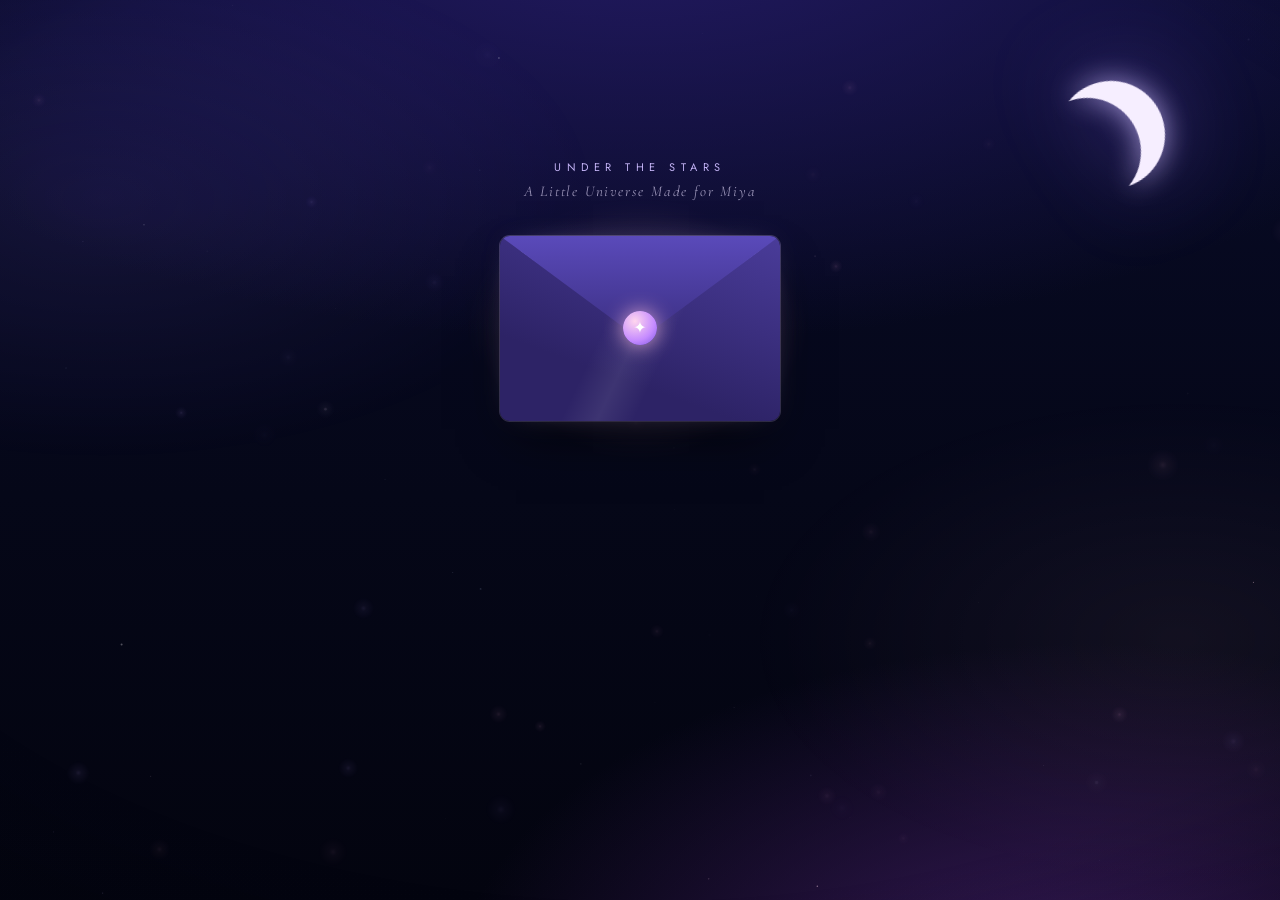
<file: under-the-stars/index.html>
<!doctype html>
<html lang="en">
<head>
  <meta charset="utf-8">
  <meta name="viewport" content="width=device-width, initial-scale=1, viewport-fit=cover">
  <title>Under the Stars</title>
  <meta name="description" content="A little universe, made with love.">
  <meta name="robots" content="noindex, nofollow">
  <meta name="theme-color" content="#050816">
  <link rel="icon" href="data:image/svg+xml,%3Csvg xmlns=%27http://www.w3.org/2000/svg%27 viewBox=%270 0 64 64%27%3E%3Crect width=%2764%27 height=%2764%27 rx=%2716%27 fill=%27%23141a52%27/%3E%3Cpath d=%27M32 10l5.5 16.5L54 32l-16.5 5.5L32 54l-5.5-16.5L10 32l16.5-5.5z%27 fill=%27%23ffbfe0%27/%3E%3C/svg%3E">
  <link rel="preconnect" href="https://fonts.googleapis.com">
  <link rel="preconnect" href="https://fonts.gstatic.com" crossorigin>
  <link rel="stylesheet" href="https://fonts.googleapis.com/css2?family=Caveat:wght@500;600&family=Cormorant+Garamond:ital,wght@0,300;0,400;0,500;1,300;1,400&family=Jost:wght@300;400;500&display=swap">
  <link rel="stylesheet" href="styles.css">
</head>
<body data-scene="0">

  <canvas id="sky" aria-hidden="true"></canvas>
  <div class="aurora" aria-hidden="true"></div>
  <div class="moon" aria-hidden="true"><span></span></div>
  <div class="vignette" aria-hidden="true"></div>

  <!-- Persistent music controls (appear after the first tap) -->
  <div class="music-bar" id="musicBar" role="group" aria-label="Music controls">
    <button class="icon-btn" id="playBtn" type="button" aria-label="Play music" aria-pressed="false">
      <svg class="i-play" viewBox="0 0 24 24" aria-hidden="true"><path d="M8 5.5v13l11-6.5z"/></svg>
      <svg class="i-pause" viewBox="0 0 24 24" aria-hidden="true"><path d="M7 5h3.5v14H7zM13.5 5H17v14h-3.5z"/></svg>
    </button>
    <div class="track">
      <span class="eq" aria-hidden="true"><i></i><i></i><i></i></span>
      <span class="track-text"><b id="trackTitle"></b><span id="trackArtist"></span></span>
    </div>
    <label class="vol">
      <svg viewBox="0 0 24 24" aria-hidden="true"><path d="M4 9.5v5h3.5L12 18.5v-13L7.5 9.5zM15 8.5a5 5 0 0 1 0 7M17.5 6a8.5 8.5 0 0 1 0 12" fill="none" stroke="currentColor" stroke-width="1.6" stroke-linecap="round"/></svg>
      <input id="volume" type="range" min="0" max="100" step="1" value="60" aria-label="Volume">
    </label>
  </div>

  <main id="stage">

    <!-- SCENE 1 · THE MYSTERIOUS OPENING -->
    <section class="scene" id="scene-0" aria-label="Opening">
      <p class="brand"><span data-text="title"></span><em data-text="subtitle"></em></p>

      <div class="envelope" id="envelope" aria-hidden="true">
        <div class="env-glow"></div>
        <div class="env-back"></div>
        <div class="env-letter"><span></span><span></span><span></span></div>
        <div class="env-front"></div>
        <div class="env-flap"></div>
        <div class="env-seal">&#10022;</div>
      </div>

      <div class="opening-text">
        <p class="rtext line-1" id="line1" data-text="opening.line1"></p>
        <p class="rtext line-2" id="line2" data-text="opening.line2"></p>
      </div>
      <button class="btn rtext" id="openBtn" type="button" data-text="opening.button"></button>
    </section>

    <!-- SCENE 2 · THE MUSIC EXPERIENCE -->
    <section class="scene" id="scene-1" aria-label="Music" inert>
      <p class="eyebrow" data-text="music.eyebrow"></p>
      <h2 class="song-title" data-text="music.title"></h2>
      <p class="song-artist"><span data-text="music.artist"></span></p>

      <div class="player-card" id="playerCard">
        <div class="player-frame"><div id="ytPlayer"></div></div>
        <div class="player-fallback" id="playerFallback" hidden>
          <p data-text="music.fallbackText"></p>
          <a class="btn ghost" id="fallbackLink" target="_blank" rel="noopener noreferrer" data-text="music.fallbackButton"></a>
        </div>
      </div>
      <p class="hint" data-text="music.hint"></p>
      <button class="btn" type="button" data-next data-text="music.continue"></button>
    </section>

    <!-- SCENE 3 · HER PHOTOGRAPH REVEAL -->
    <section class="scene" id="scene-2" aria-label="Photographs" inert>
      <div class="reveal-stage" id="revealStage">
        <div class="reveal-flash" aria-hidden="true"></div>
        <div class="float-stars far" aria-hidden="true"></div>
        <div class="frame-wrap">
          <div class="frame-glow" aria-hidden="true"></div>
          <div class="frame" id="frame">
            <div class="photo-stack" id="photoStack"></div>
          </div>
          <div class="float-stars near" aria-hidden="true"></div>
          <button class="arrow prev" id="photoPrev" type="button" aria-label="Previous photograph">&#8249;</button>
          <button class="arrow next" id="photoNext" type="button" aria-label="Next photograph">&#8250;</button>
        </div>
      </div>
      <p class="reveal-line rtext" id="revealLine" data-text="reveal.line"></p>
      <div class="thumbs" id="thumbs" role="tablist" aria-label="Photographs"></div>
      <button class="btn ghost" type="button" data-next data-text="reveal.continue"></button>
    </section>

    <!-- SCENE 4 · OUR LITTLE UNIVERSE -->
    <section class="scene" id="scene-3" aria-label="Us" inert>
      <h2 class="duo-title rtext" id="duoTitle"></h2>
      <div class="duo-wrap" id="duoWrap">
        <div class="constellation">
          <svg viewBox="0 0 100 26" aria-hidden="true">
            <polyline class="cl-line" pathLength="1" points="25,21 33,11 42,16 50,5 58,14 67,8 75,21"/>
            <circle class="cs sm" cx="33" cy="11" r="0.7"/>
            <circle class="cs sm" cx="42" cy="16" r="0.6"/>
            <circle class="cs md" cx="50" cy="5" r="0.9"/>
            <circle class="cs sm" cx="58" cy="14" r="0.6"/>
            <circle class="cs sm" cx="67" cy="8" r="0.7"/>
            <circle class="cs big a" cx="25" cy="21" r="1.7"/>
            <circle class="cs big b" cx="75" cy="21" r="1.7"/>
          </svg>
        </div>
        <div class="duo">
          <figure class="portrait a"><div class="arch"><img id="duoMe" alt="" decoding="async"></div><figcaption id="capMe"></figcaption></figure>
          <figure class="portrait b"><div class="arch"><img id="duoHer" alt="" decoding="async"></div><figcaption id="capHer"></figcaption></figure>
        </div>
      </div>
      <p class="duo-caption rtext" id="duoCaption" data-text="universe.caption"></p>
      <button class="btn ghost rtext" type="button" data-next data-text="universe.continue"></button>
    </section>

    <!-- SCENE 5 · THE LETTER -->
    <section class="scene" id="scene-4" aria-label="Letter" inert>
      <p class="eyebrow" data-text="letter.eyebrow"></p>
      <div class="letter" id="letter">
        <div class="letter-fold" id="letterFold"><span class="fold-label" id="foldLabel"></span></div>
        <div class="letter-wrap" id="letterWrap">
          <div class="letter-clip">
            <div class="letter-paper"><div class="letter-body" id="letterBody" tabindex="0"></div></div>
          </div>
        </div>
      </div>
      <button class="btn" id="readBtn" type="button" data-text="letter.button"></button>
      <button class="btn ghost rtext" id="letterNext" type="button" data-next data-text="letter.continue"></button>
    </section>

    <!-- SCENE 6 · THE ORIGINAL DEDICATION -->
    <section class="scene" id="scene-5" aria-label="Dedication" inert>
      <p class="eyebrow" data-text="dedication.eyebrow"></p>
      <div class="lyric-stage" id="lyricStage" aria-live="polite"></div>
      <div class="lyric-controls">
        <button class="arrow small" id="lyricPrev" type="button" aria-label="Previous verse">&#8249;</button>
        <div class="lyric-dots" id="lyricDots"></div>
        <button class="arrow small" id="lyricNextBtn" type="button" aria-label="Next verse">&#8250;</button>
      </div>
      <p class="fineprint" data-text="dedication.note"></p>
      <button class="btn ghost rtext" id="dedicationNext" type="button" data-next data-text="dedication.continue"></button>
    </section>

    <!-- SCENE 7 · THE FINAL SURPRISE -->
    <section class="scene" id="scene-6" aria-label="Finale" inert>
      <div class="finale-text">
        <p class="rtext f-line1" id="fLine1"></p>
        <p class="rtext f-line2" id="fLine2" data-text="finale.line2"></p>
        <p class="rtext f-sign" id="fSign"></p>
      </div>
      <svg class="heart" id="heart" viewBox="0 0 120 120" aria-hidden="true"></svg>
      <button class="btn ghost rtext" id="replayBtn" type="button" data-text="finale.replay"></button>
    </section>

  </main>

  <nav class="nav" id="nav" aria-label="Experience navigation">
    <button class="nav-back" id="navBack" type="button" aria-label="Previous scene">&#8249;</button>
    <ol class="dots" id="dots"></ol>
  </nav>

  <noscript><p style="position:fixed;inset:0;display:grid;place-items:center;color:#fff;background:#050816;font-family:sans-serif;padding:2rem;text-align:center">This little universe needs JavaScript. Please turn it on and reload.</p></noscript>

  <script src="config.js"></script>
  <script src="script.js"></script>
</body>
</html>
</file>
<file: under-the-stars/styles.css>
/* ==========================================================================
   UNDER THE STARS — styles
   Palette: midnight blue · violet · lavender · soft pink
   ========================================================================== */

:root {
  --ink: #04061a;
  --night: #0a0f2e;
  --midnight: #141a52;
  --violet: #8b6cff;
  --lav: #cdbcff;
  --pink: #ffbfe0;
  --star: #fff8ff;
  --text: #f4efff;
  --muted: rgba(231, 222, 255, .68);
  --line: rgba(205, 188, 255, .32);

  --serif: 'Cormorant Garamond', 'Iowan Old Style', 'Palatino Linotype', Georgia, serif;
  --script: 'Caveat', 'Segoe Script', 'Bradley Hand', 'Comic Sans MS', cursive;
  --ui: 'Jost', system-ui, -apple-system, 'Segoe UI', Roboto, sans-serif;

  --top: calc(env(safe-area-inset-top, 0px) + 68px);
  --bottom: calc(env(safe-area-inset-bottom, 0px) + 66px);
  --ease: cubic-bezier(.22, .8, .24, 1);
  --pulse: 0;
}

*, *::before, *::after { box-sizing: border-box; }

html, body { height: 100%; margin: 0; }

body {
  background:
    radial-gradient(120% 80% at 50% -10%, #231a63 0%, rgba(35, 26, 99, 0) 60%),
    radial-gradient(90% 70% at 85% 110%, #3a1b5c 0%, rgba(58, 27, 92, 0) 55%),
    linear-gradient(180deg, #080b28 0%, #050718 55%, #03040f 100%);
  background-color: var(--ink);
  color: var(--text);
  font-family: var(--ui);
  font-weight: 300;
  line-height: 1.5;
  overflow: hidden;
  -webkit-font-smoothing: antialiased;
  -webkit-tap-highlight-color: transparent;
  overscroll-behavior: none;
}

button { font: inherit; color: inherit; cursor: pointer; }
img { display: block; max-width: 100%; }

:focus-visible { outline: 2px solid var(--lav); outline-offset: 3px; border-radius: 8px; }

/* ---------- Atmosphere layers ---------- */
#sky { position: fixed; inset: 0; width: 100%; height: 100%; z-index: 0; }

.aurora {
  position: fixed; inset: -20%; z-index: 0; pointer-events: none; opacity: .55;
  background:
    radial-gradient(40% 30% at 20% 30%, rgba(139, 108, 255, .22), transparent 70%),
    radial-gradient(35% 28% at 80% 65%, rgba(255, 191, 224, .12), transparent 70%);
  animation: drift 40s ease-in-out infinite alternate;
}
@keyframes drift { to { transform: translate3d(4%, -3%, 0) scale(1.08); } }

.vignette {
  position: fixed; inset: 0; z-index: 1; pointer-events: none;
  background: radial-gradient(120% 100% at 50% 45%, transparent 55%, rgba(2, 3, 12, .62) 100%);
}

.moon {
  position: fixed; z-index: 1; pointer-events: none;
  top: calc(env(safe-area-inset-top, 0px) + 9vh); right: 9vw;
  width: clamp(64px, 14vw, 108px); aspect-ratio: 1;
  opacity: 0; transition: opacity 3s ease 1s;
  animation: moonfloat 14s ease-in-out infinite alternate;
}
.moon span {
  display: block; width: 100%; height: 100%; border-radius: 50%;
  box-shadow: inset -.26em .08em 0 0 #f6eeff;
  font-size: clamp(64px, 14vw, 108px);
  filter: drop-shadow(0 0 14px rgba(205, 188, 255, .75)) drop-shadow(0 0 46px rgba(139, 108, 255, .45));
  transform: rotate(-18deg);
}
body.ready .moon { opacity: 1; }
body:not([data-scene="0"]) .moon { opacity: .38; transition-delay: 0s; }
body[data-scene="2"] .moon { opacity: .1; }
@keyframes moonfloat { to { transform: translateY(8px); } }

/* ---------- Scenes ---------- */
#stage { position: fixed; inset: 0; z-index: 2; }

.scene {
  position: absolute; inset: 0;
  display: flex; flex-direction: column; align-items: center;
  padding: var(--top) 20px var(--bottom);
  gap: clamp(10px, 2.2svh, 22px);
  text-align: center;
  overflow-y: auto; overflow-x: hidden;
  opacity: 0; visibility: hidden; pointer-events: none;
  filter: blur(10px);
  transform: scale(1.015);
  transition: opacity .7s ease, filter .7s ease, transform .9s var(--ease), visibility 0s linear .7s;
  scrollbar-width: none;
}
.scene::-webkit-scrollbar { display: none; }
.scene > :first-child { margin-top: auto; }
.scene > :last-child { margin-bottom: auto; }
.scene.active {
  opacity: 1; visibility: visible; pointer-events: auto; filter: none; transform: none;
  transition: opacity 1s ease .15s, filter 1s ease .15s, transform 1.2s var(--ease) .15s, visibility 0s;
}

/* Reveal-on-cue text */
.rtext {
  opacity: 0; transform: translateY(12px); filter: blur(7px);
  transition: opacity 1.6s ease, transform 1.6s var(--ease), filter 1.6s ease;
}
.rtext.show { opacity: 1; transform: none; filter: none; }
.btn.rtext { transition: opacity 1.4s ease, transform 1.4s var(--ease), filter 1.4s ease, background .3s, box-shadow .3s, border-color .3s; pointer-events: none; }
.btn.rtext.show { pointer-events: auto; }

.eyebrow {
  margin: 0; font-size: 11.5px; letter-spacing: .42em; text-transform: uppercase;
  color: var(--lav); opacity: .85; font-weight: 400;
}

/* ---------- Buttons ---------- */
.btn {
  position: relative; min-height: 48px; padding: .9em 2em;
  border: 1px solid rgba(205, 188, 255, .55); border-radius: 999px;
  background: linear-gradient(135deg, rgba(139, 108, 255, .42), rgba(255, 191, 224, .22));
  -webkit-backdrop-filter: blur(10px); backdrop-filter: blur(10px);
  color: #fff; font-size: 12.5px; font-weight: 500; letter-spacing: .2em; text-transform: uppercase;
  text-decoration: none; display: inline-flex; align-items: center; justify-content: center;
  box-shadow: 0 0 0 0 rgba(139, 108, 255, .5), 0 10px 30px -10px rgba(139, 108, 255, .65), inset 0 1px 0 rgba(255, 255, 255, .22);
  transition: transform .35s var(--ease), box-shadow .35s ease, background .35s ease, border-color .35s ease;
}
@media (hover: hover) {
  .btn:hover { transform: scale(1.035); border-color: rgba(255, 255, 255, .8); box-shadow: 0 0 0 6px rgba(139, 108, 255, .14), 0 14px 38px -8px rgba(160, 130, 255, .85), inset 0 1px 0 rgba(255, 255, 255, .3); }
}
.btn:active { transform: scale(.98); }
.btn:disabled { opacity: .7; pointer-events: none; }
.btn.ghost { background: rgba(255, 255, 255, .05); border-color: var(--line); box-shadow: inset 0 1px 0 rgba(255, 255, 255, .12); }
.btn[hidden] { display: none; }
.btn.pulse::after {
  content: ""; position: absolute; inset: -1px; border-radius: inherit; border: 1px solid rgba(255, 255, 255, .6);
  animation: ring 2.6s ease-out infinite; pointer-events: none;
}
@keyframes ring { from { transform: scale(1); opacity: .8; } to { transform: scale(1.35, 1.7); opacity: 0; } }

.arrow {
  width: 44px; height: 44px; border-radius: 50%; border: 1px solid var(--line);
  background: rgba(10, 15, 46, .55); -webkit-backdrop-filter: blur(8px); backdrop-filter: blur(8px);
  font-size: 26px; line-height: 1; display: grid; place-items: center; padding: 0 0 3px;
  transition: background .3s, transform .3s var(--ease), border-color .3s;
}
.arrow:hover { background: rgba(139, 108, 255, .35); border-color: rgba(255, 255, 255, .6); }
.arrow:disabled { cursor: default; }
.arrow.small { width: 38px; height: 38px; font-size: 22px; }

/* ---------- Music bar ---------- */
.music-bar {
  position: fixed; z-index: 20; left: 50%;
  top: calc(env(safe-area-inset-top, 0px) + 12px);
  width: min(calc(100vw - 24px), 440px); height: 48px;
  display: flex; align-items: center; gap: 10px; padding: 0 14px 0 6px;
  border-radius: 999px; border: 1px solid var(--line);
  background: rgba(10, 14, 44, .55); -webkit-backdrop-filter: blur(14px); backdrop-filter: blur(14px);
  box-shadow: 0 10px 30px -12px rgba(0, 0, 0, .7), inset 0 1px 0 rgba(255, 255, 255, .08);
  transform: translate(-50%, -140%); opacity: 0; pointer-events: none;
  transition: transform .9s var(--ease), opacity .9s ease;
}
body.music-on .music-bar { transform: translate(-50%, 0); opacity: 1; pointer-events: auto; }
.icon-btn {
  flex: none; width: 38px; height: 38px; border-radius: 50%; border: 0; padding: 0;
  display: grid; place-items: center; color: #fff;
  background: linear-gradient(135deg, var(--violet), #c58bff 60%, var(--pink));
  box-shadow: 0 0 18px rgba(139, 108, 255, .6);
  transition: transform .25s var(--ease), box-shadow .25s;
}
.icon-btn:hover { transform: scale(1.07); }
.icon-btn svg { width: 20px; height: 20px; fill: currentColor; grid-area: 1 / 1; }
.icon-btn .i-pause { display: none; }
.music-bar.is-playing .i-play { display: none; }
.music-bar.is-playing .i-pause { display: block; }
.track { flex: 1; min-width: 0; display: flex; align-items: center; gap: 9px; text-align: left; }
.track-text { min-width: 0; display: flex; flex-direction: column; font-size: 12px; line-height: 1.2; color: var(--muted); }
.track-text b { font-weight: 500; color: #fff; font-size: 13.5px; letter-spacing: .02em; white-space: nowrap; overflow: hidden; text-overflow: ellipsis; }
.track-text span { white-space: nowrap; overflow: hidden; text-overflow: ellipsis; }
.eq { display: none; align-items: flex-end; gap: 2px; height: 14px; flex: none; }
.eq i { width: 2.5px; height: 100%; background: var(--lav); border-radius: 2px; transform-origin: bottom; transform: scaleY(.25); }
.music-bar.is-playing .eq { display: inline-flex; }
.music-bar.is-playing .eq i { animation: eq 1s ease-in-out infinite; }
.music-bar.is-playing .eq i:nth-child(2) { animation-delay: -.35s; }
.music-bar.is-playing .eq i:nth-child(3) { animation-delay: -.7s; }
@keyframes eq { 0%, 100% { transform: scaleY(.25); } 50% { transform: scaleY(1); } }
.vol { flex: none; display: flex; align-items: center; gap: 6px; color: var(--lav); }
.vol svg { width: 20px; height: 20px; }
input[type=range] { -webkit-appearance: none; appearance: none; width: clamp(64px, 17vw, 96px); height: 28px; background: transparent; margin: 0; cursor: pointer; --v: 60%; }
input[type=range]::-webkit-slider-runnable-track { height: 4px; border-radius: 4px; background: linear-gradient(90deg, var(--lav) var(--v), rgba(255, 255, 255, .2) var(--v)); }
input[type=range]::-moz-range-track { height: 4px; border-radius: 4px; background: rgba(255, 255, 255, .2); }
input[type=range]::-moz-range-progress { height: 4px; border-radius: 4px; background: var(--lav); }
input[type=range]::-webkit-slider-thumb { -webkit-appearance: none; width: 16px; height: 16px; margin-top: -6px; border-radius: 50%; background: #fff; box-shadow: 0 0 10px var(--violet); border: 0; }
input[type=range]::-moz-range-thumb { width: 16px; height: 16px; border-radius: 50%; background: #fff; box-shadow: 0 0 10px var(--violet); border: 0; }

/* ---------- Bottom navigation ---------- */
.nav {
  position: fixed; z-index: 20; left: 50%; transform: translateX(-50%);
  bottom: calc(env(safe-area-inset-bottom, 0px) + 12px);
  display: flex; align-items: center; gap: 6px; padding: 4px 12px 4px 4px;
  border-radius: 999px; border: 1px solid transparent;
  transition: opacity .8s ease;
}
body[data-scene="0"] .nav { opacity: 0; pointer-events: none; }
.nav-back {
  width: 40px; height: 40px; border-radius: 50%; border: 1px solid var(--line); background: rgba(10, 14, 44, .5);
  font-size: 24px; line-height: 1; padding: 0 0 3px; display: grid; place-items: center; transition: opacity .3s, background .3s;
}
.nav-back:hover { background: rgba(139, 108, 255, .35); }
.nav-back[hidden], body[data-scene="1"] .nav-back { visibility: hidden; }
.dots { list-style: none; margin: 0; padding: 0; display: flex; gap: 2px; }
.dots button {
  position: relative; width: 26px; height: 40px; border: 0; background: transparent; padding: 0; display: grid; place-items: center;
}
.dots button::before {
  content: ""; width: 7px; height: 7px; border-radius: 50%; background: rgba(205, 188, 255, .35);
  transition: transform .4s var(--ease), background .4s, box-shadow .4s;
}
.dots button.visited::before { background: rgba(205, 188, 255, .75); }
.dots button[aria-current="step"]::before { background: #fff; transform: scale(1.5); box-shadow: 0 0 12px 2px rgba(205, 188, 255, .9); }
.dots button:disabled { cursor: default; }
.dots button:disabled::before { background: rgba(205, 188, 255, .18); }

/* ======================================================================
   SCENE 1 — OPENING
   ====================================================================== */
.brand {
  margin: 0; display: flex; flex-direction: column; gap: 4px; align-items: center;
  font-size: 11px; letter-spacing: .5em; text-transform: uppercase; color: var(--lav); font-weight: 400;
  opacity: 0; transition: opacity 3s ease .6s;
}
.brand em { font-family: var(--serif); font-style: italic; font-size: 15px; letter-spacing: .12em; text-transform: none; color: var(--muted); }
body.ready .brand { opacity: .95; }

.envelope {
  --w: clamp(210px, 62vw, 280px);
  position: relative; width: var(--w); height: calc(var(--w) * .66); flex: none;
  perspective: 900px; margin-block: 14px 6px;
  opacity: 0; transform: translateY(14px); transition: opacity 2.4s ease 1s, transform 2.4s var(--ease) 1s;
  animation: hover 6s ease-in-out infinite alternate;
}
body.ready .envelope { opacity: 1; transform: none; }
@keyframes hover { to { translate: 0 -7px; } }
.env-glow {
  position: absolute; inset: -40% -30%; border-radius: 50%; z-index: 0; pointer-events: none;
  background: radial-gradient(closest-side, rgba(176, 140, 255, .5), rgba(255, 191, 224, .15) 55%, transparent 75%);
  opacity: .55; filter: blur(8px); animation: breathe 5s ease-in-out infinite;
}
@keyframes breathe { 50% { opacity: .95; transform: scale(1.08); } }
.env-back, .env-front, .env-flap, .env-letter { position: absolute; left: 0; width: 100%; }
.env-back {
  inset: 0; z-index: 1; border-radius: 10px;
  background: linear-gradient(160deg, #3a2f7d, #241b57);
  box-shadow: 0 24px 50px -16px rgba(0, 0, 0, .8), 0 0 0 1px rgba(205, 188, 255, .25);
}
.env-letter {
  z-index: 2; left: 6%; width: 88%; top: 8%; height: 84%; border-radius: 6px; padding: 14% 12% 0;
  background: linear-gradient(180deg, #fff9ff, #ecdfff);
  box-shadow: 0 0 30px rgba(205, 188, 255, .5);
  display: flex; flex-direction: column; gap: 9%;
  transition: transform 1.3s var(--ease) .75s, box-shadow 1.3s ease .75s;
}
.env-letter span { display: block; height: 3px; border-radius: 2px; background: rgba(107, 84, 190, .35); }
.env-letter span:nth-child(2) { width: 78%; }
.env-letter span:nth-child(3) { width: 52%; }
.env-front {
  inset: 0; z-index: 3; border-radius: 10px;
  background: linear-gradient(200deg, #4a3c9a 0%, #2d2366 70%);
  clip-path: polygon(0 0, 50% 54%, 100% 0, 100% 100%, 0 100%);
  filter: drop-shadow(0 -2px 6px rgba(0, 0, 0, .3));
}
.env-front::after {
  content: ""; position: absolute; inset: 0;
  background: linear-gradient(115deg, transparent 40%, rgba(255, 255, 255, .08) 50%, transparent 60%);
}
.env-flap {
  top: 0; height: 56%; z-index: 4; transform-origin: top center;
  background: linear-gradient(180deg, #5a4aba, #3b2f82);
  clip-path: polygon(0 0, 100% 0, 50% 100%);
  border-radius: 10px 10px 0 0;
  transition: transform .9s var(--ease), z-index 0s linear .45s;
}
.env-seal {
  position: absolute; z-index: 5; left: 50%; top: 50%; width: 34px; height: 34px; margin: -17px 0 0 -17px;
  display: grid; place-items: center; border-radius: 50%; font-size: 16px; color: #fff;
  background: radial-gradient(circle at 35% 30%, #ffd6ee, #c58bff 60%, #7b55e0);
  box-shadow: 0 0 20px rgba(255, 191, 224, .8); transition: opacity .5s, transform .6s var(--ease);
}
.opened .env-flap { transform: rotateX(180deg); z-index: 1; }
.opened .env-seal { opacity: 0; transform: scale(.4); }
.opened .env-letter { transform: translateY(-62%); box-shadow: 0 0 60px 8px rgba(215, 190, 255, .85); }
.opened .env-glow { opacity: 1; transform: scale(1.5); transition: transform 2s ease, opacity 1s; }

.opening-text { display: flex; flex-direction: column; gap: 14px; align-items: center; max-width: 30ch; }
.opening-text p { margin: 0; }
.line-1 { font-family: var(--serif); font-style: italic; font-weight: 300; font-size: clamp(20px, 5.4vw, 27px); line-height: 1.32; color: #efe7ff; }
.line-2 { font-family: var(--serif); font-weight: 400; font-size: clamp(22px, 6vw, 30px); line-height: 1.2; color: #fff; text-shadow: 0 0 22px rgba(205, 188, 255, .75); }
#scene-0.opened .opening-text, #scene-0.opened #openBtn { opacity: 0; transition: opacity .6s ease; }

/* ======================================================================
   SCENE 2 — MUSIC
   ====================================================================== */
.song-title {
  margin: 0; font-family: var(--serif); font-weight: 300; font-size: clamp(54px, 15vw, 84px); line-height: 1;
  letter-spacing: .02em; color: #fff; text-shadow: 0 0 34px rgba(160, 130, 255, .75);
}
.song-artist { margin: -4px 0 0; font-family: var(--serif); font-style: italic; font-size: clamp(19px, 5vw, 24px); color: var(--lav); }
.song-artist::before { content: "by "; opacity: .7; }
.player-card {
  width: min(100%, 372px); border-radius: 18px; padding: 8px; margin-top: 6px;
  background: rgba(255, 255, 255, .05); border: 1px solid var(--line);
  -webkit-backdrop-filter: blur(10px); backdrop-filter: blur(10px);
  box-shadow: 0 20px 50px -20px rgba(0, 0, 0, .8), 0 0 40px -10px rgba(139, 108, 255, .5);
}
.player-frame { width: 100%; height: 208px; border-radius: 12px; overflow: hidden; background: #000; }
.player-frame iframe, .player-frame > div { width: 100% !important; height: 100% !important; display: block; border: 0; }
.player-card.failed .player-frame { display: none; }
.player-fallback { padding: 18px 12px 14px; display: flex; flex-direction: column; gap: 14px; align-items: center; }
.player-fallback[hidden] { display: none; }
.player-fallback p { margin: 0; font-size: 14px; color: var(--muted); }
.hint { margin: 0; font-size: 12.5px; color: var(--muted); max-width: 32ch; }

/* ======================================================================
   SCENE 3 — PHOTOGRAPH REVEAL
   ====================================================================== */
.reveal-stage {
  --px: 0; --py: 0;
  position: relative; flex: none; display: grid; place-items: center;
  width: min(100%, 460px); padding: 10px 0;
}
.reveal-flash {
  position: fixed; inset: 0; z-index: 3; pointer-events: none; opacity: 0;
  background: radial-gradient(60% 50% at 50% 42%, rgba(255, 246, 255, .95), rgba(214, 190, 255, .55) 45%, transparent 75%);
}
.reveal-stage.go .reveal-flash { animation: flash 2.6s ease-out both; }
@keyframes flash { 0% { opacity: 0; } 18% { opacity: .95; } 100% { opacity: 0; } }

.frame-wrap { position: relative; --h: clamp(220px, calc(100svh - 370px), 540px); height: var(--h); aspect-ratio: 4 / 5; max-width: 82vw; }
.frame-glow {
  position: absolute; inset: -10%; border-radius: 40px; z-index: 0; pointer-events: none;
  background: radial-gradient(closest-side, rgba(168, 130, 255, .55), rgba(255, 175, 220, .22) 60%, transparent);
  filter: blur(18px); opacity: .9; transform: translate(calc(var(--px) * -14px), calc(var(--py) * -14px));
  animation: breathe 6s ease-in-out infinite;
}
.frame {
  position: absolute; inset: 0; z-index: 1; padding: 3px; border-radius: 26px;
  background: conic-gradient(from 210deg, #cdbcff, #ffbfe0, #8b6cff, #fff4ff, #cdbcff);
  box-shadow: 0 0 0 1px rgba(255, 255, 255, .25), 0 0 40px rgba(168, 130, 255, .7), 0 30px 60px -20px rgba(0, 0, 0, .85);
  transform: perspective(900px) rotateY(calc(var(--px) * 7deg)) rotateX(calc(var(--py) * -6deg));
  transition: transform .35s ease-out;
  touch-action: pan-y; opacity: 0;
}
.reveal-stage.go .frame { animation: frameIn 2.8s var(--ease) both; }
@keyframes frameIn { 0% { opacity: 0; filter: brightness(2.8) blur(14px); scale: 1.15; } 45% { opacity: 1; } 100% { opacity: 1; filter: none; scale: 1; } }
.reveal-stage.static .frame { opacity: 1; }
.photo-stack { position: relative; width: 100%; height: 100%; border-radius: 23px; overflow: hidden; background: #0b0f2e; }
.photo-stack img {
  position: absolute; inset: 0; width: 100%; height: 100%; object-fit: cover;
  opacity: 0; transform: scale(1.03) translate(calc(var(--px) * -5px), calc(var(--py) * -5px));
  transition: opacity 1s ease; user-select: none; -webkit-user-drag: none;
}
.photo-stack img.on { opacity: 1; animation: kenburns 16s ease-in-out infinite alternate; }
@keyframes kenburns { from { scale: 1; } to { scale: 1.07; } }
.photo-stack::after {
  content: ""; position: absolute; inset: 0; pointer-events: none;
  background: radial-gradient(110% 90% at 50% 40%, transparent 60%, rgba(10, 6, 40, .45)), linear-gradient(180deg, transparent 70%, rgba(20, 10, 60, .35));
}
.photo-fallback { position: absolute; inset: 0; display: grid; place-items: center; font-family: var(--serif); font-size: 96px; color: rgba(255, 255, 255, .85); background: linear-gradient(160deg, #3a2f7d, #6a3b8c); }

.arrow.prev, .arrow.next { position: absolute; z-index: 3; top: 50%; margin-top: -22px; opacity: .85; }
.arrow.prev { left: -14px; } .arrow.next { right: -14px; }
.frame-wrap.single .arrow { display: none; }

.float-stars { position: absolute; inset: 0; pointer-events: none; z-index: 2; }
.float-stars.far { inset: -4% -6%; z-index: 0; }
.float-stars.near { inset: -10% -14%; z-index: 3; }
.float-stars i {
  position: absolute; width: var(--s); height: var(--s); border-radius: 50%;
  background: radial-gradient(circle, #fff 0 25%, rgba(255, 236, 255, .5) 45%, transparent 70%);
  left: var(--x); top: var(--y); opacity: .2;
  animation: floaty var(--d) ease-in-out var(--dl) infinite alternate, twinkle 3.2s ease-in-out var(--dl) infinite;
}
.float-stars.near i { transform: translate(calc(var(--px, 0) * -22px), calc(var(--py, 0) * -22px)); }
@keyframes floaty { to { translate: var(--dx) var(--dy); } }
@keyframes twinkle { 0%, 100% { opacity: .25; } 50% { opacity: 1; } }

.reveal-line {
  margin: 0; max-width: 24ch; font-family: var(--serif); font-style: italic; font-weight: 400;
  font-size: clamp(21px, 5.6vw, 28px); line-height: 1.25; color: #fff; text-shadow: 0 0 24px rgba(205, 188, 255, .7);
}
.thumbs { display: flex; gap: 10px; justify-content: center; }
.thumbs button {
  width: 44px; height: 44px; padding: 0; border-radius: 50%; overflow: hidden; border: 2px solid transparent;
  background: #111; opacity: .55; transition: opacity .3s, transform .3s var(--ease), border-color .3s, box-shadow .3s;
}
.thumbs button img { width: 100%; height: 100%; object-fit: cover; }
.thumbs button:hover { opacity: .9; }
.thumbs button[aria-selected="true"] { opacity: 1; border-color: #fff; transform: scale(1.12); box-shadow: 0 0 16px rgba(205, 188, 255, .9); }
.thumbs:empty { display: none; }

/* ======================================================================
   SCENE 4 — OUR LITTLE UNIVERSE
   ====================================================================== */
.duo-title {
  margin: 0; font-family: var(--serif); font-weight: 300; font-size: clamp(34px, 9.6vw, 56px); line-height: 1.05;
  letter-spacing: .01em; color: #fff; text-shadow: 0 0 30px rgba(160, 130, 255, .75);
}
.duo-title .amp { font-family: var(--script); font-weight: 500; color: var(--pink); padding: 0 .12em; font-size: 1.15em; text-shadow: 0 0 20px rgba(255, 191, 224, .8); }
.duo-wrap { width: min(100%, 520px); flex: none; }
.constellation { width: 100%; aspect-ratio: 100 / 26; }
.constellation svg { width: 100%; height: 100%; overflow: visible; display: block; }
.cl-line {
  fill: none; stroke: rgba(222, 204, 255, .85); stroke-width: .28; stroke-linecap: round; stroke-linejoin: round;
  stroke-dasharray: 1; stroke-dashoffset: 1; filter: drop-shadow(0 0 1.2px rgba(205, 188, 255, .9));
}
.cs { fill: #fff; opacity: 0; transform-box: fill-box; transform-origin: center; filter: drop-shadow(0 0 1.4px rgba(255, 255, 255, .95)); }
.cs.big { fill: #fff4ff; filter: drop-shadow(0 0 2.2px #fff) drop-shadow(0 0 5px rgba(205, 160, 255, .95)); }
.go .cl-line { animation: draw 3.6s ease-in-out .9s forwards; }
.go .cs { animation: starOn .8s ease forwards, twinkle 3.4s ease-in-out 3s infinite; }
.go .cs.big { animation: starOn 1s ease .3s forwards, glowPulse 3s ease-in-out 2s infinite; }
.go .cs.big.b { animation-delay: 3.8s, 4.8s; }
.go .cs:nth-of-type(1) { animation-delay: 1.2s, 3s; } .go .cs:nth-of-type(2) { animation-delay: 1.7s, 3.3s; }
.go .cs:nth-of-type(3) { animation-delay: 2.3s, 3.6s; } .go .cs:nth-of-type(4) { animation-delay: 2.9s, 3.9s; }
.go .cs:nth-of-type(5) { animation-delay: 3.4s, 4.2s; }
@keyframes draw { to { stroke-dashoffset: 0; } }
@keyframes starOn { from { opacity: 0; scale: .2; } to { opacity: 1; scale: 1; } }
@keyframes glowPulse { 0%, 100% { opacity: 1; scale: 1; } 50% { opacity: .8; scale: 1.25; } }

.duo { display: grid; grid-template-columns: 1fr 1fr; width: 100%; margin-top: -2px; }
.portrait { margin: 0; display: flex; flex-direction: column; align-items: center; gap: 10px; opacity: 0; transform: translateY(18px) scale(.96); transition: opacity 1.8s ease, transform 1.8s var(--ease); }
.go .portrait { opacity: 1; transform: none; }
.go .portrait.b { transition-delay: .5s; }
.arch {
  --w: min(38vw, 168px, 24svh);
  width: var(--w); aspect-ratio: 4 / 5; padding: 2px;
  border-radius: 999px 999px 18px 18px;
  background: linear-gradient(180deg, #fff, var(--lav) 40%, var(--pink));
  box-shadow: 0 0 34px rgba(160, 130, 255, .6), 0 18px 36px -14px rgba(0, 0, 0, .8);
}
.arch img { width: 100%; height: 100%; object-fit: cover; border-radius: inherit; filter: contrast(1.02); }
.portrait.a .arch img { object-position: 50% 30%; } .portrait.b .arch img { object-position: 50% 28%; }
.portrait figcaption { font-size: 11.5px; letter-spacing: .38em; text-transform: uppercase; color: var(--lav); padding-left: .38em; }
.duo-caption { margin: 0; font-family: var(--serif); font-style: italic; font-size: clamp(18px, 4.8vw, 22px); color: var(--muted); }

/* ======================================================================
   SCENE 5 — LETTER
   ====================================================================== */
.letter { width: min(100%, 520px); display: flex; flex-direction: column; align-items: center; flex: none; }
.letter-fold {
  position: relative; width: min(74vw, 250px); aspect-ratio: 1.5; border-radius: 6px; rotate: -2.5deg;
  background: linear-gradient(135deg, #fff9ff, #e8dbff 70%, #ddc8ff);
  box-shadow: 0 0 40px rgba(205, 188, 255, .55), 0 24px 40px -18px rgba(0, 0, 0, .8);
  display: grid; place-items: center; transition: opacity .8s ease, transform .9s var(--ease), max-height .9s ease, margin .9s ease;
  max-height: 260px;
}
.letter-fold::before { content: ""; position: absolute; left: 0; right: 0; top: 50%; height: 1px; background: rgba(110, 85, 190, .22); box-shadow: 0 1px 0 rgba(255, 255, 255, .7); }
.fold-label { font-family: var(--script); font-size: 34px; color: #4b3a98; position: relative; background: inherit; padding: 0 .3em; }
.letter.read .letter-fold { opacity: 0; transform: translateY(-20px) scale(.9); max-height: 0; aspect-ratio: auto; height: 0; margin: 0; overflow: hidden; box-shadow: none; }

.letter-wrap { display: grid; grid-template-rows: 0fr; width: 100%; transition: grid-template-rows 1.6s var(--ease); }
.letter.read .letter-wrap { grid-template-rows: 1fr; }
.letter-clip { overflow: hidden; min-height: 0; }
.letter-paper {
  position: relative; border-radius: 8px; text-align: left;
  background:
    linear-gradient(180deg, rgba(255, 255, 255, .55), transparent 25%),
    repeating-linear-gradient(180deg, transparent 0 31px, rgba(110, 85, 190, .1) 31px 32px),
    linear-gradient(160deg, #fdf7ff, #ece0ff);
  box-shadow: 0 0 50px rgba(205, 188, 255, .5), 0 30px 50px -20px rgba(0, 0, 0, .85);
  color: #2d2160;
}
.letter-body {
  position: relative; max-height: min(54svh, 440px); overflow-y: auto; padding: 22px 22px 26px; overscroll-behavior: contain;
  font-family: var(--script); font-weight: 500; font-size: clamp(21px, 5.6vw, 26px); line-height: 32px; scrollbar-width: thin;
}
.letter-body p { margin: 0 0 14px; white-space: pre-line; opacity: 0; transform: translateY(8px); filter: blur(3px); transition: opacity 1.4s ease, transform 1.4s var(--ease), filter 1.4s ease; }
.letter-body p.in { opacity: 1; transform: none; filter: none; }
.letter-body p:first-child { font-size: 1.15em; }
.letter-body p:last-child { margin-bottom: 0; }
#readBtn { transition: opacity .6s ease, transform .35s var(--ease), box-shadow .35s, background .35s, border-color .35s; }
#readBtn.gone { opacity: 0; pointer-events: none; position: absolute; visibility: hidden; }

/* ======================================================================
   SCENE 6 — DEDICATION
   ====================================================================== */
.lyric-stage {
  position: relative; width: min(100%, 520px); min-height: min(46svh, 330px); flex: none;
  display: grid; place-items: center; cursor: pointer; -webkit-user-select: none; user-select: none;
}
.stanza { grid-area: 1 / 1; display: flex; flex-direction: column; gap: .35em; align-items: center; padding: 0 6px; }
.stanza .ln { display: block; font-family: var(--serif); font-weight: 300; font-size: clamp(22px, 6.2vw, 31px); line-height: 1.22; color: #f1eaff; }
.stanza.opening .ln { font-style: italic; color: var(--lav); font-size: clamp(22px, 6vw, 29px); }
.stanza.refrain .ln { font-weight: 500; font-size: clamp(26px, 7.4vw, 38px); line-height: 1.16; color: #fff; text-shadow: 0 0 28px rgba(190, 150, 255, .9), 0 0 60px rgba(255, 150, 210, .45); }
.stanza.refrain .ln:first-child { color: #ffe3f3; }
.stanza.closing .ln { font-family: var(--script); font-weight: 500; font-size: clamp(28px, 8vw, 40px); color: var(--pink); text-shadow: 0 0 24px rgba(255, 191, 224, .7); }
.stanza .ln + .ln { margin-top: .12em; }
.w { display: inline-block; opacity: 0; transform: translateY(.55em) scale(.96); filter: blur(7px); animation: wordIn 1.15s var(--ease) forwards; animation-delay: calc(var(--i) * 150ms + 150ms); white-space: pre; }
@keyframes wordIn { to { opacity: 1; transform: none; filter: blur(0); } }
.stanza.out { animation: stanzaOut .7s ease forwards; }
.stanza.out .w { animation: none; opacity: 1; transform: none; filter: none; }
@keyframes stanzaOut { to { opacity: 0; filter: blur(8px); transform: translateY(-10px); } }
.lyric-controls { display: flex; align-items: center; gap: 14px; }
.lyric-dots { display: flex; gap: 8px; }
.lyric-dots i { width: 6px; height: 6px; border-radius: 50%; background: rgba(205, 188, 255, .3); transition: all .4s var(--ease); }
.lyric-dots i.on { background: #fff; box-shadow: 0 0 10px 1px rgba(205, 188, 255, .9); transform: scale(1.35); }
.fineprint { margin: 0; font-size: 11.5px; color: rgba(231, 222, 255, .5); letter-spacing: .03em; max-width: 34ch; }

/* ======================================================================
   SCENE 7 — FINALE
   ====================================================================== */
.finale-text { display: flex; flex-direction: column; align-items: center; gap: clamp(12px, 2.4svh, 22px); max-width: 24ch; }
.finale-text p { margin: 0; }
.f-line1 { font-family: var(--serif); font-weight: 300; font-size: clamp(25px, 7vw, 36px); line-height: 1.22; color: #f3ecff; }
.glow-name {
  font-family: var(--script); font-weight: 600; font-size: 1.5em; line-height: 1; color: #fff; padding-right: .04em;
  text-shadow: 0 0 10px rgba(255, 255, 255, .9), 0 0 26px rgba(190, 150, 255, 1), 0 0 56px rgba(255, 140, 210, .85);
  animation: nameGlow 3.6s ease-in-out infinite alternate;
}
@keyframes nameGlow { to { text-shadow: 0 0 14px #fff, 0 0 36px rgba(200, 160, 255, 1), 0 0 80px rgba(255, 140, 210, 1); } }
.f-line2 { font-family: var(--serif); font-style: italic; font-size: clamp(20px, 5.4vw, 27px); color: var(--lav); }
.f-sign { font-family: var(--script); font-size: clamp(26px, 7vw, 34px); line-height: 1.15; color: var(--pink); text-shadow: 0 0 22px rgba(255, 191, 224, .6); margin-top: 4px !important; }
.f-sign b { display: block; font-weight: 600; font-size: 1.25em; color: #fff; }

.heart { width: clamp(110px, 30vw, 160px); height: auto; flex: none; overflow: visible; }
.heart .hl { fill: none; stroke: rgba(255, 200, 235, .85); stroke-width: .7; stroke-linecap: round; stroke-dasharray: var(--len, 20); stroke-dashoffset: var(--len, 20); filter: drop-shadow(0 0 2px rgba(255, 170, 225, .9)); }
.heart .hs { fill: #fff; opacity: 0; transform-box: fill-box; transform-origin: center; filter: drop-shadow(0 0 2px #fff) drop-shadow(0 0 5px rgba(255, 170, 225, .95)); }
.heart.go .hl { animation: draw2 .5s ease forwards; animation-delay: var(--dl); }
.heart.go .hs { animation: starOn .6s ease forwards, twinkle 3s ease-in-out infinite; animation-delay: var(--dl), calc(var(--dl) + 1s); }
.heart .hfill { fill: url(#heartGrad); opacity: 0; }
.heart.go.done .hfill { animation: heartFill 3s ease forwards, heartBeat 3.2s ease-in-out 3s infinite; transform-origin: 60px 62px; }
.heart.go.done { filter: drop-shadow(0 0 14px rgba(255, 150, 215, .65)); }
@keyframes draw2 { to { stroke-dashoffset: 0; } }
@keyframes heartFill { to { opacity: .55; } }
@keyframes heartBeat { 0%, 100% { scale: 1; } 50% { scale: 1.05; } }

/* ======================================================================
   SMALL SCREENS & SHORT VIEWPORTS
   ====================================================================== */
@media (max-width: 380px) {
  .scene { padding-left: 14px; padding-right: 14px; }
  .music-bar { gap: 6px; padding-right: 10px; }
  input[type=range] { width: 56px; }
}
@media (max-height: 640px) {
  :root { --top: calc(env(safe-area-inset-top, 0px) + 64px); --bottom: calc(env(safe-area-inset-bottom, 0px) + 58px); }
  .player-frame { height: 200px; }
  .envelope { --w: clamp(180px, 50vw, 240px); }
  .song-title { font-size: clamp(44px, 12vw, 70px); }
}
@media (min-width: 900px) and (min-height: 760px) {
  .frame-wrap { --h: clamp(260px, calc(100svh - 390px), 580px); }
  .reveal-line { max-width: 34ch; }
  .arrow.prev { left: -64px; } .arrow.next { right: -64px; }
}

/* ======================================================================
   REDUCED MOTION
   ====================================================================== */
@media (prefers-reduced-motion: reduce) {
  *, *::before, *::after { animation-duration: .001ms !important; animation-delay: 0s !important; animation-iteration-count: 1 !important; transition-duration: .001ms !important; transition-delay: 0s !important; scroll-behavior: auto !important; }
  .scene, .scene.active { filter: none; transform: none; }
  .w { opacity: 1; transform: none; filter: none; }
  .frame { opacity: 1; }
  .photo-stack img.on { animation: none; }
  .moon, .brand, .envelope { opacity: 1; transform: none; }
  .moon { opacity: .9; }
  body:not([data-scene="0"]) .moon { opacity: .38; }
  .cl-line { stroke-dashoffset: 0; } .cs, .portrait { opacity: 1; transform: none; }
  .heart .hl { stroke-dashoffset: 0; } .heart .hs { opacity: 1; } .heart .hfill { opacity: .5; }
}
</file>
